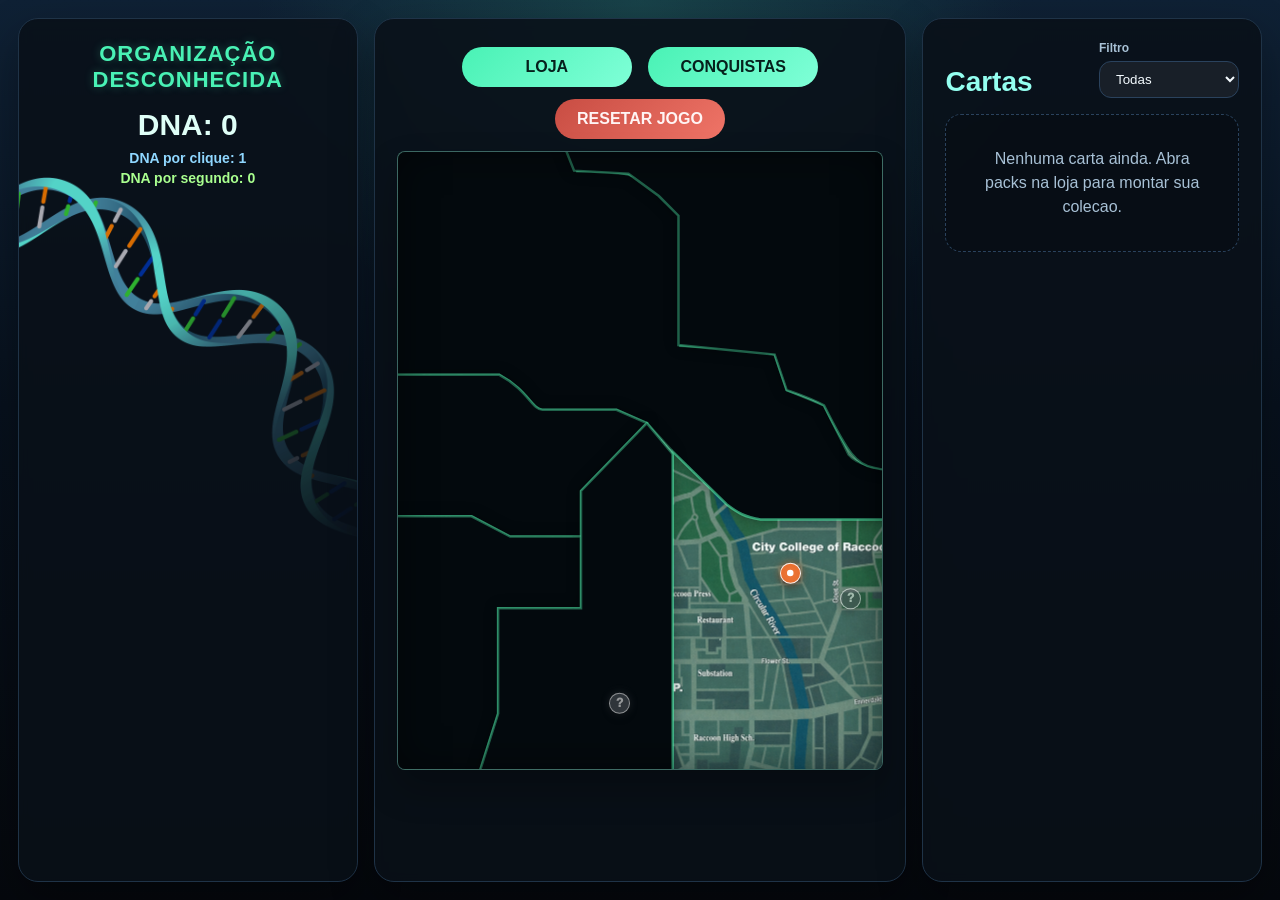
<file: index.html>
<!DOCTYPE html>
<html lang="pt-BR">
<head>
    <meta charset="UTF-8">
    <meta name="viewport" content="width=device-width, initial-scale=1.0">
    <title>Helix Clicker</title>

    <link rel="stylesheet" href="style.css">
</head>

<body class="pagina-index">

<div class="container">
    <div class="esquerda">
        <div id="organizacaoContainer" class="organizacao-container">
            <h1 id="organizacaoNome" class="organizacao-nome" title="Clique para editar">Organização Desconhecida</h1>
            <input type="text" id="organizacaoInput" class="organizacao-input" maxlength="25" style="display: none;">
        </div>

        <h2 id="dna">DNA: 0</h2>
        <p id="dnaPorClique">DNA por clique: 1</p>
        <p id="dnaPorSegundo">DNA por segundo: 0</p>

        <img id="helix" src="images/helix.png" alt="Helice de DNA" draggable="false">
    </div>

    <div class="meio">
        <button class="btn-ui" onclick="irParaLoja()">LOJA</button>
        <button class="btn-ui" onclick="irParaConquistas()">CONQUISTAS</button>
        <button class="btn-ui botao-reset" onclick="resetarJogo()">RESETAR JOGO</button>

        <div class="area-vazia">
            <div class="mapa-wrapper" aria-label="Mapa interativo navegavel">
                <div id="conteudoMapa" class="mapa-conteudo">
                    <img
                        id="mapaInterativo"
                        src="images/map.png"
                        alt="Mapa interativo"
                        draggable="false"
                    >
                </div>
            </div>
        </div>
    </div>

    <div class="direita">
        <div class="inventario-topo">
            <h3>Cartas</h3>
            <label class="filtro-inventario" for="filtroRaridade">
                <span>Filtro</span>
                <select id="filtroRaridade">
                    <option value="todos">Todas</option>
                    <option value="lendario">Lendario</option>
                    <option value="epico">Epico</option>
                    <option value="raro">Raro</option>
                    <option value="comum">Comum</option>
                </select>
            </label>
        </div>
        <div class="cartas-area"></div>
    </div>
</div>

<script src="script.js"></script>

</body>
</html>
</file>
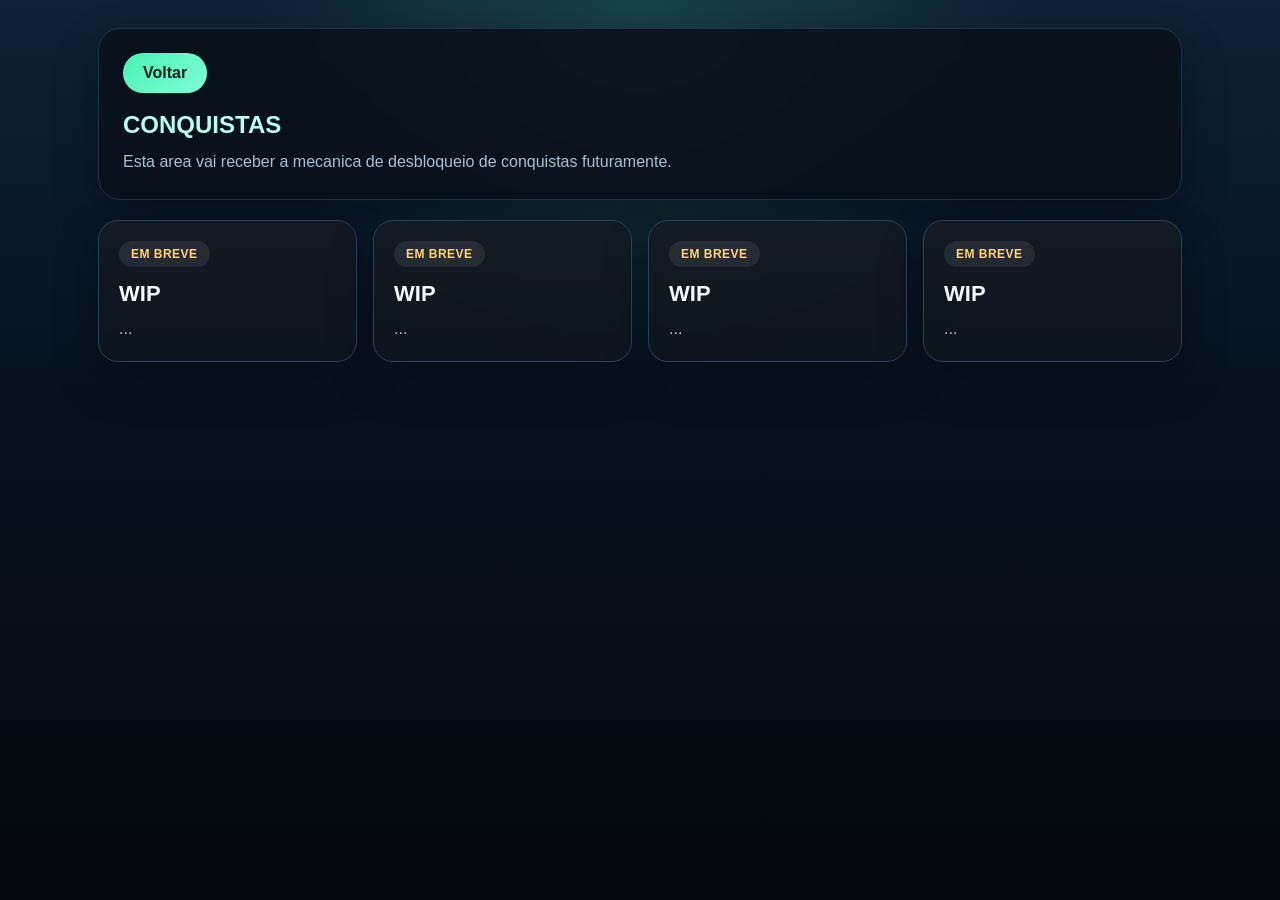
<file: conquistas.html>
<!DOCTYPE html>
<html lang="pt-BR">
<head>
    <meta charset="UTF-8">
    <meta name="viewport" content="width=device-width, initial-scale=1.0">
    <title>Conquistas</title>

    <link rel="stylesheet" href="style.css">
</head>

<body class="pagina-conquistas">

<main class="conquistas-wrapper">
    <section class="conquistas-hero">
        <button onclick="voltar()">Voltar</button>
        <h1>CONQUISTAS</h1>
        <p class="conquistas-subtitulo">
            Esta area vai receber a mecanica de desbloqueio de conquistas futuramente.
        </p>
    </section>

    <section class="conquistas-grid">
        <article class="conquista-card bloqueada">
            <span class="conquista-status">Em breve</span>
            <h2>WIP</h2>
            <p>...</p>
        </article>

        <article class="conquista-card bloqueada">
            <span class="conquista-status">Em breve</span>
            <h2>WIP</h2>
            <p>...</p>
        </article>

        <article class="conquista-card bloqueada">
            <span class="conquista-status">Em breve</span>
            <h2>WIP</h2>
            <p>...</p>
        </article>

        <article class="conquista-card bloqueada">
            <span class="conquista-status">Em breve</span>
            <h2>WIP</h2>
            <p>...</p>
        </article>
    </section>
</main>

<script src="script.js"></script>

</body>
</html>
</file>
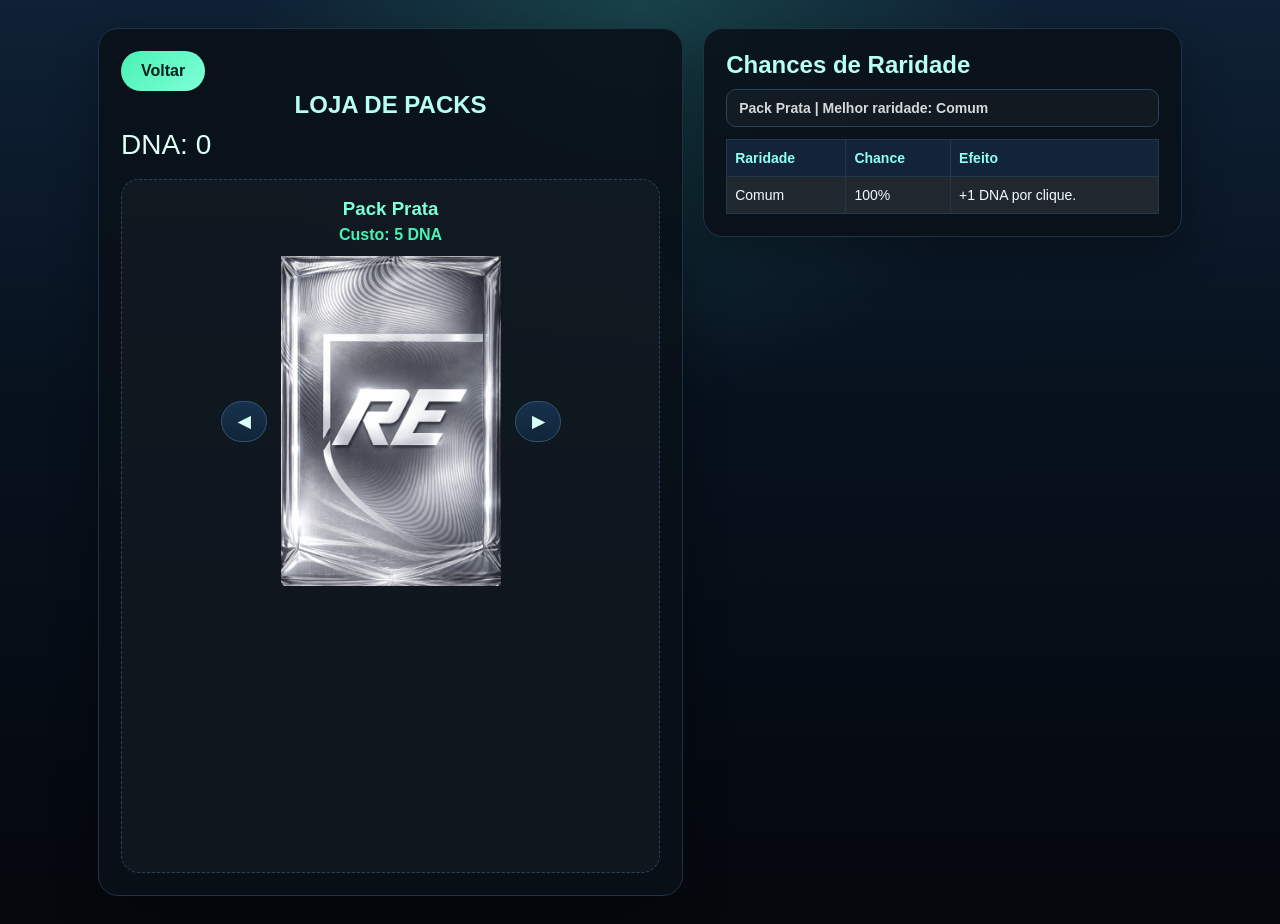
<file: loja.html>
<!DOCTYPE html>
<html lang="pt-BR">
<head>
    <meta charset="UTF-8">
    <meta name="viewport" content="width=device-width, initial-scale=1.0">
    <title>Loja</title>

    <link rel="stylesheet" href="style.css">
</head>

<body class="pagina-loja">

    
<main class="loja-wrapper">
    <section class="loja-card">
        <button onclick="voltar()">Voltar</button>
        <h1>LOJA DE PACKS</h1>
        <p id="dna">DNA: 0</p>
        <div class="acoes-loja">
        </div>
        <div class="pack-area">
            <h3 id="nome-pack">Pack Prata</h3>
            <p id="preco-pack">Custo: 50 DNA</p>
            <div class="seletor-pack">
                <button id="setaPackEsquerda" class="seta-pack" type="button" aria-label="Pack anterior">&#9664;</button>
                <img id="pack" src="images/Pack1.png" alt="Pack selecionado" draggable="false">
                <button id="setaPackDireita" class="seta-pack" type="button" aria-label="Proximo pack">&#9654;</button>
            </div>
            <div class="cartas-area" draggable="false"></div>
        </div>
    </section>

    <section class="chances-card">
        <h2>Chances de Raridade</h2>
        <p id="resumo-pack" class="resumo-pack"></p>
        <table class="tabela-chances">
            <thead>
                <tr>
                    <th>Raridade</th>
                    <th>Chance</th>
                    <th>Efeito</th>
                </tr>
            </thead>
            <tbody id="tabelaChancesBody"></tbody>
        </table>
    </section>
</main>

<script src="script.js"></script>

</body>
</html>
</file>
<file: style.css>
:root {
    --bg-dark: #07111d;
    --bg-panel: rgba(10, 16, 25, 0.88);
    --bg-panel-strong: rgba(8, 13, 20, 0.94);
    --line: #1f3347;
    --line-soft: #2a425d;
    --text-main: #f4fbff;
    --text-soft: #a8c1d6;
    --accent: #49f2b5;
    --danger: #c84d43;
    --shadow: 0 18px 45px rgba(0, 0, 0, 0.32);
    --mapa-nevoa-bloqueada: rgba(3, 9, 13, 1);
    --mapa-nevoa-liberada: rgba(48, 255, 176, 0.04);
}

body {
    margin: 0;
    color: var(--text-main);
    font-family: "Segoe UI", Tahoma, Geneva, Verdana, sans-serif;
    background:
        radial-gradient(circle at top, rgba(73, 242, 181, 0.16), transparent 35%),
        linear-gradient(180deg, #0f2135 0%, var(--bg-dark) 45%, #05080d 100%);
}

.avisos-desbloqueio {
    position: fixed;
    top: 18px;
    right: 18px;
    z-index: 9999;
    display: flex;
    flex-direction: column;
    gap: 12px;
    pointer-events: none;
}

.aviso-desbloqueio {
    width: min(360px, calc(100vw - 36px));
    display: flex;
    align-items: center;
    gap: 14px;
    padding: 14px 16px;
    border: 1px solid rgba(255, 216, 77, 0.42);
    border-radius: 14px;
    background:
        linear-gradient(135deg, rgba(255, 216, 77, 0.14), rgba(73, 242, 181, 0.04)),
        rgba(7, 17, 29, 0.96);
    box-shadow: 0 18px 42px rgba(0, 0, 0, 0.4);
    backdrop-filter: blur(10px);
    opacity: 0;
    transform: translateY(-18px) translateX(24px) scale(0.97);
    transition: transform 0.3s ease, opacity 0.3s ease;
}

.aviso-desbloqueio.visivel {
    opacity: 1;
    transform: translateY(0) translateX(0) scale(1);
}

.aviso-desbloqueio.saindo {
    opacity: 0;
    transform: translateY(-12px) translateX(22px) scale(0.98);
}

.aviso-icone {
    width: 42px;
    height: 42px;
    flex-shrink: 0;
    display: flex;
    align-items: center;
    justify-content: center;
    box-sizing: border-box;
    border: 2px solid rgba(255, 255, 255, 0.9);
    border-radius: 50%;
    background: #e86f2f;
    color: #ffffff;
    font-size: 27px;
    font-weight: 900;
    line-height: 1;
}

.aviso-conteudo {
    min-width: 0;
}

.aviso-titulo {
    display: block;
    margin-bottom: 4px;
    color: #ffe08a;
    font-size: 15px;
}

.aviso-mensagem {
    margin: 0;
    color: var(--text-soft);
    font-size: 13px;
    line-height: 1.4;
}

button {
    padding: 11px 20px;
    font-size: 16px;
    font-weight: 700;
    color: #06201c;
    background: linear-gradient(135deg, var(--accent) 0%, #7fffd7 100%);
    border: none;
    border-radius: 999px;
    cursor: pointer;
    transition: transform 0.2s ease, box-shadow 0.2s ease, filter 0.2s ease;
}

button:hover {
    transform: translateY(-1px);
    box-shadow: 0 12px 24px rgba(73, 242, 181, 0.2);
    filter: brightness(1.02);
}

.botao-reset {
    color: #fff4f4;
    background: linear-gradient(135deg, var(--danger) 0%, #ef7467 100%);
}

.botao-reset:hover {
    box-shadow: 0 12px 24px rgba(200, 77, 67, 0.24);
}

.container {
    display: flex;
    min-height: 100vh;
    padding: 18px;
    gap: 16px;
    box-sizing: border-box;
}

.esquerda,
.meio,
.direita,
.loja-card,
.chances-card {
    background: var(--bg-panel);
    border: 1px solid var(--line);
    border-radius: 20px;
    box-shadow: var(--shadow);
    backdrop-filter: blur(6px);
}

.esquerda,
.direita {
    width: 25%;
    padding: 22px;
    box-sizing: border-box;
}

.meio {
    width: 50%;
    padding: 28px 22px;
    box-sizing: border-box;
    text-align: center;
}

.esquerda {
    text-align: center;
    position: relative;
    overflow: hidden;
}

.direita {
    display: flex;
    flex-direction: column;
}

#dna {
    margin: 6px 0 8px;
    font-size: 30px;
    color: #dffff7;
    position: relative;
    z-index: 2;
}

.organizacao-container {
    margin-bottom: 15px;
    position: relative;
    z-index: 3;
}

.organizacao-nome {
    margin: 0;
    font-size: 22px;
    font-weight: 800;
    color: var(--accent);
    cursor: pointer;
    text-transform: uppercase;
    letter-spacing: 1px;
    transition: color 0.2s ease, transform 0.2s ease;
    text-shadow: 0 0 10px rgba(73, 242, 181, 0.3);
}

.organizacao-nome:hover {
    color: #ffffff;
    transform: scale(1.02);
}

.organizacao-input {
    background: rgba(0, 0, 0, 0.4);
    border: 1px solid var(--accent);
    border-radius: 8px;
    color: var(--text-main);
    font-size: 18px;
    font-weight: 700;
    padding: 8px 12px;
    text-align: center;
    width: 90%;
    outline: none;
    font-family: inherit;
    box-shadow: 0 0 15px rgba(73, 242, 181, 0.2);
}

#dnaPorClique,
#dnaPorSegundo {
    margin: 0;
    font-size: 14px;
    font-weight: 700;
    color: var(--text-soft);
    position: relative;
    z-index: 2;
}

#dnaPorClique {
    color: #8fd7ff;
    margin-bottom: 4px;
}

#dnaPorSegundo {
    color: #a9ff8f;
    margin-bottom: 16px;
}

#helix {
    width: 180%;
    max-width: none;
    position: absolute;
    left: -40%;
    top: 240px;
    cursor: pointer;
    user-select: none;
    -webkit-user-drag: none;
    transform: rotate(270deg);
    transition: transform 0.2s ease, filter 0.2s ease;
    opacity: 0.94;
}

#helix:hover {
    transform: rotate(270deg) scale(1.03);
    filter: drop-shadow(0 0 22px rgba(73, 242, 181, 0.42));
}

.pagina-index {
    min-height: 100vh;
}

.pagina-index .esquerda {
    width: 28%;
}

.pagina-index .meio {
    width: 44%;
}

.pagina-index .direita {
    width: 28%;
}

.btn-ui{
    min-width: 170px;
    margin: 0 6px 12px;
}

.pagina-index .direita h3 {
    margin: 0;
    text-align: left;
    color: #94fff0;
    font-size: 28px;
}

.inventario-topo {
    display: flex;
    align-items: end;
    justify-content: space-between;
    gap: 12px;
    margin-bottom: 16px;
}

.filtro-inventario {
    display: flex;
    flex-direction: column;
    gap: 6px;
    font-size: 12px;
    font-weight: 700;
    color: var(--text-soft);
}

.filtro-inventario select {
    min-width: 140px;
    padding: 9px 12px;
    color: var(--text-main);
    background: rgba(255, 255, 255, 0.06);
    border: 1px solid var(--line-soft);
    border-radius: 12px;
    outline: none;
}

.filtro-inventario select option {
    color: #102131;
    background: #f4fbff;
}

.filtro-inventario select:focus {
    border-color: var(--accent);
    box-shadow: 0 0 0 3px rgba(73, 242, 181, 0.14);
}

.loja-card h1 {
    text-align: center;
}

.area-vazia {
    min-height: 300px;
    display: flex;
    align-items: center;
    justify-content: center;
}

/* Viewport do mapa: tudo que passa daqui fica escondido pelo overflow. */
.mapa-wrapper {
    width: min(620px, 100%);
    aspect-ratio: 1020 / 1299;
    min-height: 420px;
    position: relative;
    overflow: hidden;
    border: 1px solid rgba(146, 236, 211, 0.34);
    border-radius: 8px;
    background:
        linear-gradient(135deg, rgba(21, 44, 39, 0.84), rgba(10, 23, 34, 0.92)),
        #12324a;
    box-shadow:
        inset 0 0 0 1px rgba(255, 255, 255, 0.05),
        inset 0 0 42px rgba(0, 0, 0, 0.34),
        0 18px 36px rgba(0, 0, 0, 0.24);
    cursor: grab;
    touch-action: none;
    user-select: none;
}

.mapa-wrapper::after {
    content: "";
    position: absolute;
    inset: 0;
    pointer-events: none;
    box-shadow: inset 0 0 38px rgba(0, 0, 0, 0.45);
}

.mapa-wrapper.arrastando {
    cursor: grabbing;
}

/* Camada movida pelo JavaScript; imagem e nevoa viajam juntas no drag/zoom. */
.mapa-conteudo {
    width: auto;
    height: auto;
    max-width: none;
    position: absolute;
    top: 0;
    left: 0;
    display: block;
    transform-origin: 0 0;
    transition: transform 0.08s ease-out;
}

#mapaInterativo {
    width: 100%;
    height: 100%;
    display: block;
    pointer-events: none;
    user-select: none;
    -webkit-user-drag: none;
}

.mapa-sobreposicao {
    width: 100%;
    height: 100%;
    position: absolute;
    inset: 0;
    pointer-events: none;
}

/* Nevoa de guerra: personalize a cor/opacidade em --mapa-nevoa-bloqueada. */
.mapa-area-fog {
    fill: var(--mapa-nevoa-bloqueada);
    stroke: rgba(84, 255, 184, 0.36);
    stroke-width: 5;
    vector-effect: non-scaling-stroke;
    transition: fill 0.28s ease, opacity 0.28s ease;
}

.mapa-area-fog.area-liberada {
    fill: var(--mapa-nevoa-liberada);
    stroke: rgba(84, 255, 184, 0.28);
}

.mapa-area-fog.area-bloqueada {
    filter: drop-shadow(0 0 10px rgba(0, 0, 0, 0.4));
}

.mapa-missoes {
    width: 100%;
    height: 100%;
    position: absolute;
    inset: 0;
    pointer-events: none;
}

.marcador-missao {
    --marcador-cor: #e86f2f;
    --marcador-simbolo: #ffffff;
    --marcador-borda: rgba(255, 255, 255, 0.92);
    width: 42px;
    height: 42px;
    aspect-ratio: 1 / 1;
    position: absolute;
    display: flex;
    flex-shrink: 0;
    align-items: center;
    justify-content: center;
    box-sizing: border-box;
    padding: 0;
    border: 2px solid var(--marcador-borda);
    border-radius: 100px;
    background: var(--marcador-cor);
    color: var(--marcador-simbolo);
    box-shadow: 0 7px 16px rgba(0, 0, 0, 0.38), 0 0 18px color-mix(in srgb, var(--marcador-cor) 62%, transparent);
    cursor: pointer;
    font-size: 28px;
    font-weight: 900;
    line-height: 1;
    transform: translate(-50%, -50%);
    pointer-events: auto;
    transition: transform 0.16s ease, filter 0.16s ease;
}


.marcador-missao.missao-principal {
    --marcador-cor: #e86f2f;
    --marcador-simbolo: #ffffff;
}

.marcador-missao.missao-principal .marcador-missao-icone {
    width: 13px;
    height: 13px;
    border-radius: 50%;
    background: currentColor;
    box-shadow: 0 0 16px rgba(255, 143, 84, 0.88);
}

.marcador-missao.missao-principal.missao-bloqueada .marcador-missao-icone {
    width: auto;
    height: auto;
    border-radius: 0;
    background: transparent;
    box-shadow: none;
    font-size: 24px;
    font-weight: 1000;
    line-height: 1;
}

.marcador-missao.missao-operacao {
    --marcador-cor: #2f9bff;
    --marcador-simbolo: #ffffff;
}

.marcador-missao.missao-operacao .marcador-missao-icone {
    display: block;
    width: auto;
    height: auto;
    border-radius: 0;
    background: transparent;
    box-shadow: none;
    color: currentColor;
    font-size: 28px;
    font-weight: 1000;
    line-height: 1;
    transform: translateY(-1px);
}

.marcador-missao.missao-boss {
    --marcador-cor: #c51f1f;
    --marcador-simbolo: #ffffff;
    border-color: rgba(255, 221, 221, 0.95);
    box-shadow:
        0 7px 16px rgba(0, 0, 0, 0.42),
        0 0 20px rgba(255, 58, 58, 0.62);
}

.marcador-missao.missao-boss .marcador-missao-icone {
    filter: drop-shadow(0 2px 2px rgba(80, 0, 0, 0.45));
}

.marcador-missao.missao-operacao.missao-concluida .marcador-missao-icone {
    width: auto;
    height: auto;
    border-radius: 0;
    background: transparent;
    color: #ffffff;
    font-size: 32px;
    font-weight: 1000;
    line-height: 1;
    text-shadow: 0 2px 4px rgba(0, 87, 72, 0.3);
    box-shadow: none;
    transform: translateY(-2px) rotate(-5deg);
}

.marcador-missao.missao-bloqueada {
    --marcador-cor: #4c5660;
    opacity: 0.58;
    filter: grayscale(0.35);
}

.marcador-missao.missao-pronta {
    --marcador-cor: #ffd84d;
    --marcador-simbolo: #2d1d00;
    animation: pulso-missao-pronta 1.45s ease-in-out infinite;
}

.marcador-missao.missao-em-andamento {
    --operacao-restante: 100%;
    animation: pulso-operacao 1.5s ease-in-out infinite;
    isolation: isolate;
}

.marcador-missao.missao-em-andamento::before {
    content: "";
    position: absolute;
    inset: -7px;
    z-index: -1;
    border-radius: inherit;
    background:
        conic-gradient(from -90deg, #5df0cf var(--operacao-restante), rgba(255, 255, 255, 0.24) 0),
        radial-gradient(circle, rgba(8, 28, 42, 0.58) 57%, transparent 59%);
    box-shadow:
        0 0 0 2px rgba(255, 255, 255, 0.86),
        0 0 16px rgba(93, 240, 207, 0.58);
    pointer-events: none;
}

.marcador-missao.missao-em-andamento::after {
    content: "";
    position: absolute;
    inset: -3px;
    z-index: -1;
    border-radius: inherit;
    background: rgba(5, 19, 32, 0.34);
    pointer-events: none;
}

.marcador-missao.missao-concluida {
    --marcador-cor: #5df0cf;
    --marcador-simbolo: #06201c;
    width: 50px;
    height: 50px;
    border-width: 3px;
    border-color: rgba(202, 255, 241, 0.96);
    opacity: 1;
    filter: none;
    background:
        radial-gradient(circle at 34% 24%, rgba(255, 255, 255, 0.38), transparent 28%),
        linear-gradient(145deg, #6dffe0, #41d9bb);
    box-shadow:
        0 9px 18px rgba(0, 0, 0, 0.42),
        0 0 0 4px rgba(73, 242, 181, 0.18),
        0 0 24px rgba(73, 242, 181, 0.72);
}

.marcador-missao:hover,
.marcador-missao:focus-visible {
    filter: brightness(1.08);
    outline: none;
    transform: translate(-50%, -50%) scale(1.08);
}

.marcador-missao-icone {
    display: block;
    transform: translateY(-1px);
}

.modal-missao {
    position: fixed;
    inset: 0;
    z-index: 1100;
    display: flex;
    align-items: center;
    justify-content: center;
    padding: 24px;
    background: rgba(0, 0, 0, 0.72);
    backdrop-filter: blur(5px);
}

.modal-missao-conteudo {
    width: min(430px, 92vw);
    position: relative;
    overflow: hidden;
    padding: 28px;
    border: 1px solid rgba(255, 216, 77, 0.42);
    border-radius: 18px;
    background:
        linear-gradient(145deg, rgba(255, 216, 77, 0.1), rgba(73, 242, 181, 0.04)),
        rgba(10, 16, 25, 0.94);
    box-shadow: 0 28px 80px rgba(0, 0, 0, 0.58), inset 0 0 0 1px rgba(255, 255, 255, 0.05);
    backdrop-filter: blur(12px);
}

.modal-missao-conteudo::before {
    content: "";
    position: absolute;
    inset: 0 0 auto;
    height: 4px;
    background: linear-gradient(90deg, #ffd84d, #e86f2f, #49f2b5);
}

.modal-missao-conteudo.missao-bloqueada {
    border-color: rgba(137, 153, 166, 0.44);
    background:
        linear-gradient(145deg, rgba(137, 153, 166, 0.12), rgba(73, 242, 181, 0.03)),
        rgba(10, 16, 25, 0.94);
}

.modal-missao-fechar {
    position: absolute;
    top: 10px;
    right: 10px;
    width: 34px;
    height: 34px;
    padding: 0;
    border: 1px solid rgba(255, 255, 255, 0.14);
    border-radius: 50%;
    background: rgba(255, 255, 255, 0.08);
    color: var(--text-main);
    font-size: 14px;
    line-height: 1;
}

.modal-missao-tipo {
    display: inline-flex;
    align-items: center;
    gap: 8px;
    margin-bottom: 10px;
    color: #ffd84d;
    font-size: 13px;
    font-weight: 800;
    text-transform: uppercase;
}

.modal-missao-status {
    display: inline-flex;
    margin-left: 8px;
    padding: 5px 10px;
    border: 1px solid rgba(255, 216, 77, 0.32);
    border-radius: 999px;
    color: #ffe08a;
    background: rgba(255, 216, 77, 0.1);
    font-size: 12px;
    font-weight: 800;
    text-transform: uppercase;
}

.modal-missao-conteudo h2 {
    margin: 16px 0 12px;
    color: var(--text-main);
    font-size: 28px;
    font-weight: 900;
}

.modal-missao-conteudo p {
    margin: 0 0 14px;
    color: var(--text-soft);
    font-size: 15px;
    line-height: 1.5;
}

.modal-missao-recompensa {
    display: flex;
    flex-direction: column;
    gap: 5px;
    padding: 14px 16px;
    border: 1px solid rgba(255, 216, 77, 0.24);
    border-radius: 12px;
    background: rgba(255, 216, 77, 0.08);
}

.modal-missao-recompensa-label {
    color: var(--text-soft);
    font-size: 12px;
    font-weight: 800;
    text-transform: uppercase;
}

.modal-missao-recompensa-valor {
    color: #ffe08a;
    font-size: 16px;
    font-weight: 900;
}

.modal-missao-concluir {
    width: 100%;
    margin-top: 16px;
}

.modal-missao-concluir:disabled {
    cursor: not-allowed;
    color: rgba(244, 251, 255, 0.62);
    background: rgba(124, 139, 153, 0.28);
    box-shadow: none;
    filter: grayscale(0.25);
}

.modal-missao-concluir:disabled:hover {
    transform: none;
}

.modal-operacao-conteudo {
    width: min(1040px, 95vw);
    max-height: 88vh;
    overflow-y: auto;
    border-color: rgba(92, 229, 255, 0.42);
    border-radius: 16px;
    padding: 22px 24px;
    background:
        radial-gradient(circle at 12% 0%, rgba(92, 229, 255, 0.16), transparent 34%),
        radial-gradient(circle at 100% 22%, rgba(73, 242, 181, 0.12), transparent 30%),
        linear-gradient(135deg, rgba(27, 86, 132, 0.38), rgba(21, 114, 91, 0.18)),
        rgba(5, 12, 20, 0.88);
    box-shadow:
        0 34px 90px rgba(0, 0, 0, 0.62),
        0 0 34px rgba(92, 229, 255, 0.12),
        inset 0 0 0 1px rgba(255, 255, 255, 0.055);
    backdrop-filter: blur(16px);
}

.modal-operacao-conteudo::before {
    height: 3px;
    background: linear-gradient(90deg, transparent, #5ce5ff, #49f2b5, transparent);
    opacity: 0.9;
}

.tipo-operacao {
    color: #8ccaff;
}

.status-operacao {
    border-color: rgba(47, 155, 255, 0.32);
    color: #a9d9ff;
    background: rgba(47, 155, 255, 0.1);
}

.modal-operacao-conteudo h2 {
    margin: 12px 0 8px;
    max-width: 680px;
    font-size: clamp(25px, 3.4vw, 34px);
    line-height: 1.05;
    text-shadow: 0 0 18px rgba(92, 229, 255, 0.14);
}

.operacao-topo {
    display: grid;
    grid-template-columns: minmax(0, 1fr) minmax(240px, 310px);
    gap: 18px;
    align-items: center;
}

.operacao-topo-texto {
    min-width: 0;
}

.operacao-meta {
    display: flex;
    align-items: center;
    flex-wrap: wrap;
    gap: 10px;
}

.modal-operacao-conteudo > p {
    max-width: 720px;
    margin-bottom: 20px;
}

.operacao-recompensa {
    position: relative;
    overflow: hidden;
    min-height: 72px;
    justify-content: center;
    padding-left: 84px;
    border-color: rgba(92, 229, 255, 0.22);
    background: linear-gradient(135deg, rgba(47, 155, 255, 0.12), rgba(73, 242, 181, 0.05));
}

.operacao-recompensa::before {
    content: "DNA";
    position: absolute;
    left: 20px;
    top: 50%;
    display: flex;
    width: 44px;
    height: 44px;
    align-items: center;
    justify-content: center;
    border: 1px solid rgba(92, 229, 255, 0.28);
    border-radius: 50%;
    color: #5ce5ff;
    font-size: 12px;
    font-weight: 900;
    transform: translateY(-50%);
}

.operacao-recompensa::after {
    content: "";
    position: absolute;
    inset: 0;
    background: linear-gradient(90deg, transparent, rgba(255, 216, 77, 0.08), transparent);
    transform: translateX(-100%);
    animation: recompensa-scan 4s ease-in-out infinite;
}

.modal-operacao-conteudo p strong,
.operacao-dica-stats strong {
    color: #8ccaff;
    font-weight: 900;
}

.operacao-dica-stats {
    display: block;
    margin-top: 10px;
    color: var(--text-soft);
    font-size: 13px;
}

.operacao-dica-stats::before {
    content: "+";
    display: inline-flex;
    width: 22px;
    height: 22px;
    align-items: center;
    justify-content: center;
    margin-right: 10px;
    border: 1px solid rgba(73, 242, 181, 0.46);
    border-radius: 50%;
    color: #49f2b5;
}

.operacao-corpo {
    display: grid;
    grid-template-columns: minmax(420px, 1.08fr) minmax(360px, 0.92fr);
    gap: 12px;
    margin-top: 16px;
    padding: 10px;
    border: 1px solid rgba(92, 229, 255, 0.18);
    border-radius: 16px;
    background: rgba(0, 15, 24, 0.42);
}

.operacao-painel {
    min-width: 0;
    padding: 14px;
    border: 1px solid rgba(92, 229, 255, 0.18);
    border-radius: 12px;
    background:
        linear-gradient(145deg, rgba(11, 44, 62, 0.76), rgba(2, 17, 23, 0.72));
    box-shadow: inset 0 0 24px rgba(0, 0, 0, 0.42);
}

.operacao-painel h3 {
    margin: 0 0 8px;
    color: #d7e9f4;
    font-size: 17px;
    font-weight: 900;
    text-transform: uppercase;
}

.operacao-stats-container {
    margin-top: 0;
}

.operacao-stats-equipe {
    display: grid;
    grid-template-columns: 190px minmax(300px, 1fr);
    align-items: center;
    gap: 16px;
    padding: 0;
    border: 0;
    background: transparent;
    box-shadow: none;
    transition: opacity 0.25s ease, filter 0.25s ease, transform 0.25s ease;
}

.operacao-radar-container {
    flex: initial;
    width: 146px;
    height: 146px;
    position: relative;
}

.operacao-radar-container::after,
.operacao-radar-revelacao::after {
    content: "";
    position: absolute;
    left: 50%;
    top: 50%;
    width: 24px;
    height: 24px;
    border-radius: 50%;
    background: rgba(92, 229, 255, 0.24);
    opacity: 0;
    transform: translate(-50%, -50%) scale(0.2);
    pointer-events: none;
}

.radar-equipe-chart text {
    fill: rgba(244, 251, 255, 0.72);
    font-size: 5px;
    font-weight: 800;
}

.radar-equipe-chart .radar-equipe-poligono {
    fill: rgba(92, 229, 255, 0.18);
    stroke: #5ce5ff;
    stroke-width: 1.7;
    filter: drop-shadow(0 0 5px rgba(92, 229, 255, 0.75));
    transform-origin: 50% 50%;
}

.radar-equipe-chart .radar-requisito {
    fill: rgba(255, 77, 77, 0.14);
    stroke: #ff4d5e;
    stroke-width: 1.45;
    filter: drop-shadow(0 0 5px rgba(255, 77, 94, 0.72));
    opacity: 0;
    transform-origin: 50% 50%;
}

.operacao-leitura-box,
.operacao-andamento-chance {
    display: flex;
    min-height: 58px;
    flex-direction: column;
    align-items: center;
    justify-content: center;
    gap: 7px;
    padding: 12px;
    border: 1px solid rgba(92, 229, 255, 0.2);
    border-radius: 12px;
    background: rgba(92, 229, 255, 0.07);
    text-align: center;
}

.operacao-analise-equipe {
    display: grid;
    gap: 10px;
}

.operacao-stats-barras {
    display: grid;
    gap: 6px;
}

.operacao-stat-barra {
    display: grid;
    grid-template-columns: 94px minmax(110px, 1fr) 34px;
    align-items: center;
    gap: 10px;
}

.operacao-stat-nome {
    color: var(--text-soft);
    font-size: 11px;
    font-weight: 900;
    text-align: left;
    text-transform: uppercase;
}

.operacao-stat-trilho {
    height: 7px;
    overflow: hidden;
    border: 1px solid rgba(92, 229, 255, 0.16);
    border-radius: 999px;
    background: rgba(255, 255, 255, 0.07);
}

.operacao-stat-preenchimento {
    height: 100%;
    border-radius: inherit;
    background: linear-gradient(90deg, #2f9bff, #49f2b5);
    box-shadow: 0 0 12px rgba(73, 242, 181, 0.45);
    transition: width 0.28s ease;
}

.operacao-stat-barra strong {
    color: #d9fff5;
    font-family: Consolas, "Courier New", monospace;
    font-size: 13px;
    text-align: right;
}

.operacao-leitura-box span,
.operacao-andamento-chance span {
    color: var(--text-soft);
    font-size: 11px;
    font-weight: 900;
    text-transform: uppercase;
}

.operacao-leitura-box strong,
.operacao-andamento-chance strong {
    color: #bdfde9;
    font-size: 16px;
    font-weight: 900;
}

.operacao-equipe {
    display: contents;
}

.operacao-slots {
    display: grid;
    grid-template-columns: repeat(3, minmax(92px, 1fr));
    gap: 10px;
    margin-top: 10px;
    align-content: start;
}

.operacao-slot {
    min-height: 108px;
    display: flex;
    align-items: center;
    justify-content: center;
    flex-direction: column;
    gap: 8px;
    padding: 10px;
    border: 1px dashed rgba(92, 229, 255, 0.42);
    border-radius: 12px;
    color: rgba(244, 251, 255, 0.58);
    background:
        linear-gradient(135deg, rgba(47, 155, 255, 0.08), rgba(73, 242, 181, 0.03)),
        rgba(0, 0, 0, 0.2);
    text-align: center;
    font-size: 12px;
    font-weight: 800;
    text-transform: uppercase;
    transition: border-color 0.18s ease, background 0.18s ease, transform 0.18s ease;
}

.operacao-slot-plus {
    display: block;
    color: rgba(168, 193, 214, 0.7);
    font-size: 42px;
    font-weight: 400;
    line-height: 1;
}

.operacao-slot.recebendo {
    border-color: #49f2b5;
    background: rgba(73, 242, 181, 0.1);
    transform: translateY(-2px);
}

.operacao-slot.ocupado {
    border-style: solid;
    border-color: rgba(73, 242, 181, 0.34);
    color: var(--text-main);
    background: linear-gradient(160deg, rgba(73, 242, 181, 0.1), rgba(47, 155, 255, 0.07));
    cursor: pointer;
    box-shadow: inset 0 0 18px rgba(73, 242, 181, 0.07);
}

.operacao-slot img {
    width: 62px;
    border-radius: 8px;
    filter: drop-shadow(0 0 12px rgba(47, 155, 255, 0.28));
}

.operacao-cartas-disponiveis {
    max-height: none;
    overflow-y: auto;
    display: grid;
    grid-template-columns: repeat(auto-fit, minmax(92px, 1fr));
    gap: 10px;
    padding: 0;
    border: 0;
    background: transparent;
}

.operacao-painel-equipe .operacao-cartas-disponiveis {
    max-height: 150px;
    margin-top: 10px;
    padding-top: 10px;
    border-top: 1px solid rgba(92, 229, 255, 0.12);
}

.operacao-mini-carta {
    min-height: 116px;
    display: flex;
    flex-direction: column;
    align-items: center;
    justify-content: flex-start;
    gap: 7px;
    padding: 8px;
    border: 1px solid rgba(255, 255, 255, 0.12);
    border-radius: 12px;
    background: linear-gradient(165deg, rgba(255, 255, 255, 0.07), rgba(92, 229, 255, 0.04));
    cursor: grab;
    text-align: center;
    transition: transform 0.18s ease, border-color 0.18s ease, opacity 0.18s ease;
}

.operacao-mini-carta:hover {
    transform: translateY(-3px);
    border-color: rgba(73, 242, 181, 0.45);
}

.operacao-mini-carta img {
    width: 56px;
    border-radius: 8px;
}

.operacao-mini-carta span,
.operacao-sem-cartas {
    color: var(--text-soft);
    font-size: 12px;
    font-weight: 800;
}

.operacao-feedback {
    min-height: 20px;
    margin: 12px 0 0;
    color: #ffe08a;
    font-size: 13px;
    font-weight: 800;
}

.operacao-despachar {
    width: 100%;
    margin-top: 12px;
    padding: 12px 18px;
    border: 1px solid rgba(255, 255, 255, 0.18);
    border-radius: 16px;
    background: linear-gradient(110deg, #1683ff, #49f2b5, #1683ff);
    background-size: 220% 100%;
    box-shadow: 0 0 20px rgba(73, 242, 181, 0.18);
    animation: botao-despachar-fluxo 3.2s ease infinite;
    color: #021b1b;
    font-size: 20px;
    font-weight: 1000;
    letter-spacing: 0.02em;
    text-transform: uppercase;
    clip-path: polygon(2% 0, 98% 0, 100% 50%, 98% 100%, 2% 100%, 0 50%);
}

.operacao-despachar:hover {
    box-shadow: 0 0 26px rgba(92, 229, 255, 0.38), 0 14px 28px rgba(0, 0, 0, 0.3);
    transform: translateY(-2px) scale(1.015);
}

.operacao-despachar:disabled {
    cursor: not-allowed;
    color: rgba(244, 251, 255, 0.42);
    background: rgba(255, 255, 255, 0.08);
    box-shadow: none;
    animation: none;
}

.operacao-dispatch {
    display: none;
    margin-top: 14px;
    padding: 12px;
    border: 1px solid rgba(73, 242, 181, 0.22);
    border-radius: 12px;
    background: rgba(0, 0, 0, 0.28);
}

.operacao-dispatch.ativo {
    display: grid;
    gap: 7px;
    position: relative;
    overflow: hidden;
}

.operacao-dispatch.ativo::before {
    content: "";
    position: absolute;
    left: 50%;
    top: 50%;
    width: 18px;
    height: 18px;
    border-radius: 50%;
    background: rgba(92, 229, 255, 0.24);
    transform: translate(-50%, -50%);
    animation: pulso-energia-dispatch 1.2s ease-out infinite;
}

.operacao-dispatch span {
    color: #bdfde9;
    font-size: 13px;
    font-weight: 800;
    opacity: 0;
    transform: translateY(8px);
    animation: linha-dispatch 0.45s ease forwards;
}

.operacao-andamento-box {
    display: grid;
    gap: 14px;
    margin-top: 18px;
}

.operacao-em-dispatch .operacao-equipe,
.operacao-em-dispatch .operacao-recompensa,
.operacao-em-dispatch > p,
.operacao-em-dispatch .operacao-despachar {
    opacity: 0.28;
    filter: blur(1px);
    pointer-events: none;
}

.operacao-em-dispatch .radar-equipe-poligono {
    animation: radar-dispatch-scale 0.7s cubic-bezier(0.16, 1, 0.3, 1), radar-dispatch-glow 1.2s ease-in-out infinite;
}

.operacao-em-dispatch .operacao-radar-container::after {
    animation: pulso-energia-dispatch 1.05s ease-out infinite;
}

.operacao-andamento-cabecalho {
    display: flex;
    align-items: center;
    justify-content: space-between;
    gap: 12px;
    padding: 12px 14px;
    border: 1px solid rgba(73, 242, 181, 0.2);
    border-radius: 12px;
    background: rgba(73, 242, 181, 0.07);
}

.operacao-andamento-cabecalho span {
    color: #bdfde9;
    font-size: 12px;
    font-weight: 900;
    text-transform: uppercase;
}

.operacao-andamento-cabecalho strong {
    color: var(--text-main);
    font-size: 18px;
    font-weight: 900;
}

.operacao-cartas-enviadas {
    display: grid;
    grid-template-columns: repeat(auto-fit, minmax(112px, 142px));
    justify-content: center;
    gap: 10px;
}

.operacao-carta-enviada {
    display: flex;
    min-height: 128px;
    flex-direction: column;
    align-items: center;
    justify-content: flex-start;
    gap: 8px;
    padding: 10px;
    border: 1px solid rgba(255, 255, 255, 0.1);
    border-radius: 12px;
    background: rgba(255, 255, 255, 0.05);
    text-align: center;
    animation: linha-dispatch 0.45s ease both;
}

.operacao-carta-enviada img {
    width: 68px;
    border-radius: 8px;
    filter: drop-shadow(0 0 12px rgba(47, 155, 255, 0.24));
}

.operacao-carta-enviada span {
    color: var(--text-soft);
    font-size: 12px;
    font-weight: 800;
}

.operacao-radar-revelacao {
    position: relative;
    width: min(310px, 72vw);
    height: min(310px, 72vw);
    margin: 10px auto 8px;
    filter: drop-shadow(0 0 18px rgba(92, 229, 255, 0.16));
}

.operacao-radar-revelacao .radar-chart {
    width: 100%;
    height: 100%;
}

.operacao-radar-revelacao .radar-equipe-poligono {
    fill: rgba(92, 229, 255, 0.18);
    stroke: #5ce5ff;
    stroke-width: 1.8;
    filter: drop-shadow(0 0 6px rgba(92, 229, 255, 0.82));
}

.operacao-radar-revelacao .radar-requisito {
    fill: rgba(255, 77, 94, 0.15);
    stroke: #ff4d5e;
    stroke-width: 1.65;
    filter: drop-shadow(0 0 6px rgba(255, 77, 94, 0.78));
}

.operacao-radar-legenda {
    display: flex;
    justify-content: center;
    gap: 18px;
    flex-wrap: wrap;
    margin: 0 0 12px;
}

.operacao-radar-legenda span {
    display: inline-flex;
    align-items: center;
    gap: 7px;
    color: var(--text-soft);
    font-size: 12px;
    font-weight: 800;
    text-transform: uppercase;
}

.operacao-radar-legenda i {
    width: 18px;
    height: 3px;
    border-radius: 999px;
}

.legenda-equipe {
    background: #5ce5ff;
    box-shadow: 0 0 8px rgba(92, 229, 255, 0.7);
}

.legenda-requisito {
    background: #ff4d5e;
    box-shadow: 0 0 8px rgba(255, 77, 94, 0.7);
}

.operacao-resultado {
    text-align: center;
    width: min(860px, 94vw);
}

.operacao-resultado h2 {
    margin: 16px auto 8px;
    text-align: center;
}

.operacao-resultado > p {
    margin-left: auto;
    margin-right: auto;
    max-width: 700px;
}

.operacao-resultado .radar-equipe-poligono {
    animation: radar-dispatch-scale 0.55s cubic-bezier(0.16, 1, 0.3, 1) both;
}

.operacao-resultado.resultado-revelado .radar-requisito {
    animation: revelar-requisito 0.85s ease-out 0.35s forwards;
}

.operacao-resultado.resultado-sucesso.resultado-revelado .radar-equipe-poligono {
    animation: resultado-sucesso-pulso 0.9s ease-out 0.9s both;
}

.operacao-resultado.resultado-falha.resultado-revelado {
    animation: resultado-falha-shake 0.38s ease 0.9s both;
}

.operacao-resultado.resultado-falha.resultado-revelado .radar-equipe-poligono {
    filter: drop-shadow(0 0 3px rgba(92, 229, 255, 0.28));
    opacity: 0.76;
}

.operacao-resultado-recompensa {
    margin-top: 14px;
    padding: 13px 16px;
    border: 1px solid rgba(73, 242, 181, 0.22);
    border-radius: 12px;
    color: #bdfde9;
    background: rgba(73, 242, 181, 0.07);
    font-weight: 900;
}

.cartas-area {
    display: flex;
    flex-wrap: wrap;
    gap: 12px;
    justify-content: center;
    align-items: center;
}

.pagina-index .cartas-area {
    min-height: auto;
    padding: 14px;
    border: 1px dashed var(--line-soft);
    border-radius: 16px;
    background: rgba(0, 0, 0, 0.16);
    display: grid;
    grid-template-columns: repeat(auto-fit, minmax(110px, 1fr));
    align-items: start;
    justify-content: stretch;
    gap: 14px;
    overflow: visible;
}

.inventario-vazio {
    margin: 0;
    padding: 18px;
    color: var(--text-soft);
    text-align: center;
    line-height: 1.5;
}

.carta-container {
    position: relative;
    display: flex;
    flex-direction: column;
    align-items: center;
    gap: 6px;
    min-width: 112px;
    padding: 10px 8px 12px;
    border: 1px solid rgba(255, 255, 255, 0.08);
    border-radius: 16px;
    background: rgba(255, 255, 255, 0.04);
    cursor: pointer;
}

.carta-container:focus-visible {
    outline: 2px solid var(--accent);
    outline-offset: 3px;
}

.carta-container img {
    width: 100px;
    border-radius: 12px;
    transition: transform 0.2s ease, filter 0.2s ease;
    filter: drop-shadow(0 0 10px rgba(73, 242, 181, 0.15));
}

.carta-container img:hover {
    transform: translateY(-4px) scale(1.05);
    filter: drop-shadow(0 0 12px rgba(73, 242, 181, 0.35));
}

.carta-container.carta-indisponivel {
    opacity: 0.58;
    filter: grayscale(0.45);
    cursor: not-allowed;
}

.carta-container.carta-arrastando,
.operacao-mini-carta.carta-arrastando {
    opacity: 0.45;
    transform: translateY(-6px) scale(0.98);
}

.nome-carta {
    margin: 0;
    font-size: 13px;
    font-weight: 700;
    color: var(--text-main);
    text-align: center;
}

.raridade-chip {
    padding: 3px 9px;
    border-radius: 999px;
    font-size: 11px;
    font-weight: 700;
    letter-spacing: 0.04em;
    text-transform: uppercase;
    background: rgba(255, 255, 255, 0.08);
    color: var(--text-soft);
}

.quantidade {
    position: absolute;
    right: 6px;
    bottom: 6px;
    padding: 2px 7px;
    border-radius: 999px;
    background: rgba(0, 0, 0, 0.78);
    color: var(--accent);
    font-size: 12px;
    font-weight: 700;
}

.level-carta {
    color: #ffffff;
    background: rgba(18, 175, 128, 0.9);
}

.status-carta-operacao {
    position: absolute;
    left: 6px;
    bottom: 6px;
    max-width: calc(100% - 56px);
    overflow: hidden;
    padding: 2px 7px;
    border-radius: 999px;
    color: #d9f0ff;
    background: rgba(47, 155, 255, 0.78);
    font-size: 11px;
    font-weight: 800;
    text-overflow: ellipsis;
    white-space: nowrap;
}

.indicador-upgrade {
    position: absolute;
    top: 6px;
    right: 6px;
    display: flex;
    align-items: center;
    justify-content: center;
    width: 24px;
    height: 24px;
    border: 2px solid rgba(255, 255, 255, 0.8);
    border-radius: 50%;
    background: #ffd84d;
    color: #15100a;
    font-size: 15px;
    font-weight: 900;
    box-shadow: 0 0 16px rgba(255, 216, 77, 0.7);
    z-index: 3;
}

.tooltip-carta {
    position: absolute;
    left: 50%;
    bottom: 110%;
    transform: translateX(-50%);
    min-width: 190px;
    max-width: 220px;
    padding: 8px 10px;
    border: 1px solid var(--accent);
    border-radius: 10px;
    background: rgba(0, 0, 0, 0.92);
    color: white;
    font-size: 12px;
    line-height: 1.35;
    text-align: center;
    white-space: pre-line;
    pointer-events: none;
    opacity: 0;
    transition: opacity 0.2s ease;
    z-index: 20;
}

.tooltip-carta::after {
    content: "";
    position: absolute;
    top: 100%;
    left: 50%;
    transform: translateX(-50%);
    border-width: 6px;
    border-style: solid;
    border-color: rgba(0, 0, 0, 0.92) transparent transparent transparent;
}

.pagina-index .carta-container:hover .tooltip-carta {
    opacity: 1;
}

.carta-container.raridade-comum .raridade-chip {
    color: #d6d6d6;
}

.carta-container.raridade-raro .raridade-chip {
    color: #8ab7ff;
}

.carta-container.raridade-epico .raridade-chip {
    color: #cfacff;
}

.carta-container.raridade-lendario .raridade-chip {
    color: #ffd86b;
}

.modal-carta {
    position: fixed;
    inset: 0;
    z-index: 1000;
    display: flex;
    align-items: center;
    justify-content: center;
    padding: 24px;
    background: rgba(0, 0, 0, 0.74);
}

.modal-carta-conteudo {
    position: relative;
    width: min(360px, 92vw);
    padding: 24px 22px;
    border: 1px solid rgba(255, 255, 255, 0.14);
    border-radius: 14px;
    background: #10161f;
    box-shadow: 0 22px 70px rgba(0, 0, 0, 0.45);
    text-align: center;
    perspective: 900px;
}

.modal-carta-conteudo.raridade-comum {
    border-color: rgba(214, 214, 214, 0.35);
}

.modal-carta-conteudo.raridade-raro {
    border-color: rgba(138, 183, 255, 0.45);
}

.modal-carta-conteudo.raridade-epico {
    border-color: rgba(207, 172, 255, 0.5);
}

.modal-carta-conteudo.raridade-lendario {
    border-color: rgba(255, 216, 107, 0.55);
}

.modal-carta-fechar {
    position: absolute;
    top: 10px;
    right: 10px;
    width: 34px;
    height: 34px;
    padding: 0;
    border-radius: 50%;
    font-size: 14px;
    line-height: 1;
}

.modal-carta-imagem {
    display: block;
    width: 100%;
    user-select: none;
    -webkit-user-drag: none;
}

.modal-carta-3d {
    position: relative;
    width: min(180px, 58vw);
    margin: 0 auto;
    overflow: visible;
    filter: drop-shadow(0 0 18px rgba(73, 242, 181, 0.2));
    transform-style: preserve-3d;
    transition: transform 0.18s ease, filter 0.18s ease;
    user-select: none;
    will-change: transform;
}

.modal-carta-3d:hover {
    filter: drop-shadow(0 0 24px rgba(73, 242, 181, 0.36));
}

.modal-carta-brilho {
    position: absolute;
    inset: 0;
    opacity: 0;
    pointer-events: none;
    mix-blend-mode: screen;
    transition: opacity 0.2s ease;
    -webkit-mask-image: var(--carta-mask);
    mask-image: var(--carta-mask);
    -webkit-mask-size: 100% 100%;
    mask-size: 100% 100%;
    -webkit-mask-repeat: no-repeat;
    mask-repeat: no-repeat;
}

.modal-carta-conteudo h2 {
    margin: 14px 0 8px;
    color: var(--text-main);
}

.modal-carta-level {
    margin: 12px 0 6px;
    color: var(--accent);
    font-size: 18px;
    font-weight: 800;
}

.modal-carta-passiva {
    margin: 0 auto 18px;
    max-width: 290px;
    color: var(--text-soft);
    line-height: 1.45;
}

.modal-carta-status-operacao {
    margin: 8px auto 12px;
    max-width: 290px;
    padding: 8px 10px;
    border: 1px solid rgba(47, 155, 255, 0.28);
    border-radius: 10px;
    color: #bde2ff;
    background: rgba(47, 155, 255, 0.09);
    font-size: 13px;
    font-weight: 800;
}

.modal-carta-progresso {
    width: 100%;
    height: 12px;
    overflow: hidden;
    border-radius: 999px;
    background: rgba(255, 255, 255, 0.1);
}

.modal-carta-progresso-barra {
    height: 100%;
    width: 0;
    border-radius: inherit;
    background: linear-gradient(90deg, var(--accent), #ffd86b);
    transition: width 0.25s ease;
}

.modal-carta-progresso-texto {
    margin: 8px 0 0;
    color: var(--text-main);
    font-size: 13px;
    font-weight: 700;
}

.modal-carta-upgrade {
    width: 100%;
    margin-top: 14px;
    padding: 11px 14px;
    border-radius: 10px;
    background: linear-gradient(135deg, #ffd84d, #49f2b5);
    color: #10161f;
    font-size: 13px;
    font-weight: 900;
    text-transform: uppercase;
}

.modal-carta-upgrade:disabled {
    cursor: not-allowed;
    background: rgba(255, 255, 255, 0.08);
    color: rgba(255, 255, 255, 0.42);
    box-shadow: none;
}

.modal-carta-curar {
    width: 100%;
    margin-top: 10px;
    padding: 11px 14px;
    border-radius: 10px;
    color: #07111d;
    background: linear-gradient(135deg, #2f9bff, #ffd84d);
    font-size: 13px;
    font-weight: 900;
    text-transform: uppercase;
}

@keyframes pulso-operacao {
    0%,
    100% {
        box-shadow: 0 7px 16px rgba(0, 0, 0, 0.38), 0 0 12px rgba(47, 155, 255, 0.45);
    }

    50% {
        box-shadow: 0 7px 16px rgba(0, 0, 0, 0.38), 0 0 28px rgba(73, 242, 181, 0.72);
    }
}

@keyframes pulso-missao-pronta {
    0%,
    100% {
        box-shadow: 0 7px 16px rgba(0, 0, 0, 0.38), 0 0 16px rgba(255, 216, 77, 0.48);
    }

    50% {
        box-shadow: 0 7px 16px rgba(0, 0, 0, 0.38), 0 0 30px rgba(255, 216, 77, 0.88);
    }
}

@keyframes linha-dispatch {
    to {
        opacity: 1;
        transform: translateY(0);
    }
}

@keyframes botao-despachar-fluxo {
    0%,
    100% {
        background-position: 0% 50%;
    }

    50% {
        background-position: 100% 50%;
    }
}

@keyframes recompensa-scan {
    0%,
    42% {
        transform: translateX(-100%);
    }

    70%,
    100% {
        transform: translateX(100%);
    }
}

@keyframes radar-dispatch-scale {
    from {
        opacity: 0;
        transform: scale(0);
    }

    to {
        opacity: 1;
        transform: scale(1);
    }
}

@keyframes radar-dispatch-glow {
    0%,
    100% {
        filter: drop-shadow(0 0 5px rgba(92, 229, 255, 0.6));
    }

    50% {
        filter: drop-shadow(0 0 12px rgba(73, 242, 181, 0.95));
    }
}

@keyframes pulso-energia-dispatch {
    from {
        opacity: 0.65;
        transform: translate(-50%, -50%) scale(0.2);
    }

    to {
        opacity: 0;
        transform: translate(-50%, -50%) scale(8);
    }
}

@keyframes revelar-requisito {
    from {
        opacity: 0;
        transform: scale(0.45);
    }

    to {
        opacity: 1;
        transform: scale(1);
    }
}

@keyframes resultado-sucesso-pulso {
    0% {
        transform: scale(1);
        filter: drop-shadow(0 0 5px rgba(92, 229, 255, 0.75));
    }

    60% {
        transform: scale(1.07);
        filter: drop-shadow(0 0 17px rgba(73, 242, 181, 0.95));
    }

    100% {
        transform: scale(1.02);
        filter: drop-shadow(0 0 12px rgba(73, 242, 181, 0.85));
    }
}

@keyframes resultado-falha-shake {
    0%,
    100% {
        transform: translateX(0);
        box-shadow: 0 34px 90px rgba(0, 0, 0, 0.62), 0 0 34px rgba(92, 229, 255, 0.12);
    }

    20%,
    60% {
        transform: translateX(-7px);
        box-shadow: 0 34px 90px rgba(0, 0, 0, 0.62), 0 0 34px rgba(255, 77, 94, 0.32);
    }

    40%,
    80% {
        transform: translateX(7px);
        box-shadow: 0 34px 90px rgba(0, 0, 0, 0.62), 0 0 34px rgba(255, 77, 94, 0.32);
    }
}

.pagina-loja {
    min-height: 100vh;
}

.pagina-conquistas {
    min-height: 100vh;
}

.loja-wrapper {
    max-width: 1120px;
    margin: 0 auto;
    padding: 28px 18px;
    display: grid;
    grid-template-columns: 1.1fr 0.9fr;
    gap: 20px;
    align-items: start;
    box-sizing: border-box;
}

.conquistas-wrapper {
    max-width: 1120px;
    margin: 0 auto;
    padding: 28px 18px;
    box-sizing: border-box;
}

.conquistas-hero {
    margin-bottom: 20px;
    padding: 24px;
    background: var(--bg-panel);
    border: 1px solid var(--line);
    border-radius: 22px;
    box-shadow: var(--shadow);
    backdrop-filter: blur(6px);
}

.conquistas-hero h1 {
    margin: 18px 0 10px;
    color: #b8fff3;
}

.conquistas-subtitulo {
    max-width: 720px;
    margin: 0;
    color: var(--text-soft);
    line-height: 1.6;
}

.conquistas-grid {
    display: grid;
    grid-template-columns: repeat(auto-fit, minmax(220px, 1fr));
    gap: 16px;
}

.conquista-card {
    padding: 20px;
    background: var(--bg-panel);
    border: 1px solid var(--line);
    border-radius: 20px;
    box-shadow: var(--shadow);
    backdrop-filter: blur(6px);
}

.conquista-card h2 {
    margin: 0 0 10px;
    color: var(--text-main);
    font-size: 22px;
}

.conquista-card p {
    margin: 0;
    color: var(--text-soft);
    line-height: 1.5;
}

.conquista-status {
    display: inline-block;
    margin-bottom: 14px;
    padding: 6px 12px;
    border-radius: 999px;
    font-size: 12px;
    font-weight: 700;
    text-transform: uppercase;
    letter-spacing: 0.04em;
}

.conquista-card.bloqueada {
    background:
        linear-gradient(180deg, rgba(255, 255, 255, 0.04), rgba(255, 255, 255, 0.02)),
        var(--bg-panel);
    border-color: var(--line-soft);
}

.conquista-card.bloqueada .conquista-status {
    background: rgba(255, 255, 255, 0.08);
    color: #ffd86b;
}

.loja-card,
.chances-card {
    padding: 22px;
}

.loja-card h1,
.chances-card h2 {
    margin: 0 0 10px;
    color: #b8fff3;
}

.pagina-loja #dna {
    margin: 0 0 18px;
    font-size: 28px;
}

.pack-area {
    border: 1px dashed var(--line-soft);
    border-radius: 18px;
    padding: 18px;
    text-align: center;
    background: rgba(255, 255, 255, 0.03);
}

/* --- Sistema de Stats das Cartas --- */
.modal-stats-container {
    display: flex;
    align-items: center;
    gap: 20px;
    margin: 20px 0;
    padding: 16px;
    background: rgba(0, 0, 0, 0.3);
    border: 1px solid rgba(73, 242, 181, 0.15);
    border-radius: 16px;
    box-shadow: inset 0 0 20px rgba(0, 0, 0, 0.5);
    animation: statsFadeIn 0.5s cubic-bezier(0.16, 1, 0.3, 1) forwards;
}

@keyframes statsFadeIn {
    from {
        opacity: 0;
        transform: scale(0.95) translateY(10px);
    }
    to {
        opacity: 1;
        transform: scale(1) translateY(0);
    }
}

.radar-container {
    flex: 0 0 130px;
    height: 130px;
    display: flex;
    align-items: center;
    justify-content: center;
    filter: drop-shadow(0 0 8px rgba(73, 242, 181, 0.2));
}

.radar-chart {
    width: 100%;
    height: 100%;
    overflow: visible; /* Garante que os emojis não sejam cortados */
}

.radar-polygon {
    fill: rgba(73, 242, 181, 0.2);
    stroke: var(--accent);
    stroke-width: 1.5;
    transition: all 0.3s ease;
}

.radar-point {
    fill: #fff;
    filter: drop-shadow(0 0 2px var(--accent));
}

.radar-chart text {
    font-family: "Segoe UI Emoji", "Apple Color Emoji", sans-serif;
    pointer-events: none;
    user-select: none;
}

/* Tooltips dos Emojis no Radar */
.radar-emoji-group {
    cursor: help;
    pointer-events: all;
}

.radar-emoji-text {
    font-size: 6px;
    fill: rgba(255, 255, 255, 0.7);
    transition: fill 0.2s ease, filter 0.2s ease;
}

.radar-emoji-group:hover .radar-emoji-text {
    fill: var(--accent);
    filter: drop-shadow(0 0 2px var(--accent));
}

.radar-tooltip-wrapper {
    opacity: 0;
    pointer-events: none;
    transition: opacity 0.2s ease, transform 0.2s ease;
    transition-delay: 0.1s; /* Pequeno delay para evitar flicker */
    transform: translateY(4px);
    overflow: visible;
}

.radar-emoji-group:hover .radar-tooltip-wrapper {
    opacity: 1;
    transform: translateY(0);
}

.radar-tooltip {
    display: flex;
    align-items: center;
    justify-content: center;
    gap: 3px;
    width: 100%;
    height: 100%;
    background: rgba(10, 15, 25, 0.95);
    border: 1px solid rgba(73, 242, 181, 0.4);
    border-radius: 4px;
    padding: 0 4px;
    box-shadow: 0 4px 12px rgba(0, 0, 0, 0.6), 0 0 8px rgba(73, 242, 181, 0.1);
}

.tooltip-label {
    color: var(--text-soft);
    font-size: 3.5px;
    font-weight: 700;
    text-transform: uppercase;
}

.tooltip-value {
    color: var(--accent);
    font-size: 4.5px;
    font-weight: 900;
    font-family: monospace;
    text-shadow: 0 0 3px rgba(73, 242, 181, 0.4);
}

.stats-lista {
    flex: 1;
    display: flex;
    flex-direction: column;
    gap: 8px;
}

.stat-item {
    display: flex;
    align-items: center;
    gap: 10px;
}

.stat-label {
    flex: 0 0 80px;
    font-size: 11px;
    font-weight: 700;
    text-transform: uppercase;
    color: var(--text-soft);
    text-align: left;
    letter-spacing: 0.05em;
}

.stat-barra-bg {
    flex: 1;
    height: 6px;
    background: rgba(255, 255, 255, 0.08);
    border-radius: 3px;
    overflow: hidden;
}

.stat-barra-fill {
    height: 100%;
    background: linear-gradient(90deg, var(--accent), #00ffd5);
    border-radius: inherit;
    box-shadow: 0 0 8px rgba(73, 242, 181, 0.5);
}

.stat-valor {
    flex: 0 0 24px;
    font-size: 12px;
    font-weight: 900;
    color: var(--accent);
    text-align: right;
    font-family: monospace;
}

@media (max-width: 400px) {
    .modal-stats-container {
        flex-direction: column;
        gap: 16px;
    }
    .radar-container {
        flex: 0 0 140px;
        height: 140px;
    }
    .stat-label {
        flex: 0 0 70px;
    }
}

#nome-pack {
    margin: 0 0 6px;
    color: #7fffd7;
}

#preco-pack {
    margin: 0 0 12px;
    color: var(--accent);
    font-weight: 700;
}

.dica-pack {
    max-width: 420px;
    margin: 12px auto 0;
    color: var(--text-soft);
    line-height: 1.5;
}

.seletor-pack {
    display: flex;
    justify-content: center;
    align-items: center;
    gap: 14px;
}

.seta-pack {
    min-width: 46px;
    padding: 10px 14px;
    color: #d9fff5;
    background: linear-gradient(180deg, #17314d 0%, #112538 100%);
    border: 1px solid #315575;
    box-shadow: none;
}

.seta-pack:hover {
    box-shadow: none;
    filter: brightness(1.08);
}

#pack {
    width: 220px;
    max-width: 100%;
    cursor: pointer;
    user-select: none;
    -webkit-user-drag: none;
    transition: transform 0.2s ease, filter 0.2s ease;
}

#pack:hover {
    transform: scale(1.04);
    filter: drop-shadow(0 0 16px rgba(73, 242, 181, 0.42));
}

#pack.pack-bloqueado {
    filter: grayscale(1) brightness(0.45);
    cursor: not-allowed;
}

#pack.pack-bloqueado:hover {
    transform: none;
    filter: grayscale(1) brightness(0.45);
}

#pack.aberto {
    animation: abrirPack 0.6s ease;
}

.pagina-loja .cartas-area {
    min-height: 250px;
    margin-top: 18px;
}

.carta-revelada {
    width: min(100%, 320px);
    padding: 16px;
    border: 1px solid var(--line-soft);
    border-radius: 18px;
    background: var(--bg-panel-strong);
    animation: subirCarta 0.5s ease;
}

.carta-revelada .carta {
    width: 190px;
    max-width: 100%;
    position: static;
    transform: none;
    display: block;
    margin: 0 auto 12px;
}

.resultado-pack {
    margin: 0 0 6px;
    font-size: 18px;
    font-weight: 700;
}

.resultado-efeito {
    margin: 0;
    color: var(--text-soft);
    line-height: 1.45;
}

.acoes-loja {
    margin-top: 16px;
    display: flex;
    flex-wrap: wrap;
    gap: 8px;
}

.resumo-pack {
    margin: 0 0 12px;
    padding: 10px 12px;
    border: 1px solid var(--line-soft);
    border-radius: 10px;
    background: rgba(255, 255, 255, 0.03);
    font-size: 14px;
    font-weight: 700;
}

.resumo-pack.raridade-comum {
    color: #d8d8d8;
}

.resumo-pack.raridade-raro {
    color: #90baff;
}

.resumo-pack.raridade-epico {
    color: #caa7ff;
}

.resumo-pack.raridade-lendario {
    color: #ffd76a;
}

.tabela-chances {
    width: 100%;
    border-collapse: collapse;
    font-size: 14px;
    overflow: hidden;
}

.tabela-chances th,
.tabela-chances td {
    padding: 10px 8px;
    text-align: left;
    border: 1px solid #24364b;
}

.tabela-chances th {
    background: #132438;
    color: #8ffff1;
}

.tabela-chances tr:nth-child(even) {
    background: rgba(255, 255, 255, 0.03);
}

.tabela-chances tbody tr {
    transition: transform 0.2s ease, filter 0.2s ease;
}

.tabela-chances tbody tr:hover {
    transform: translateX(2px);
    filter: brightness(1.06);
}

.tabela-chances .raridade-comum td {
    background: rgba(130, 130, 130, 0.2);
}

.tabela-chances .raridade-raro td {
    background: rgba(70, 130, 255, 0.2);
}

.tabela-chances .raridade-epico td {
    background: rgba(165, 90, 255, 0.2);
}

.tabela-chances .raridade-lendario td {
    background: rgba(236, 180, 23, 0.2);
}

.particula {
    position: absolute;
    color: var(--accent);
    font-weight: 700;
    pointer-events: none;
    transform: translate(-50%, -50%);
    animation: subir 1s forwards;
}

@keyframes subir {
    0% {
        opacity: 1;
        transform: translate(-50%, -50%) translateY(0);
    }

    100% {
        opacity: 0;
        transform: translate(-50%, -50%) translateY(-50px);
    }
}

@keyframes abrirPack {
    0% {
        transform: scale(1) rotate(0deg);
    }

    30% {
        transform: scale(1.2) rotate(-8deg);
    }

    60% {
        transform: scale(1.15) rotate(8deg);
    }

    100% {
        transform: scale(1) rotate(0deg);
    }
}

@keyframes subirCarta {
    from {
        transform: translateY(18px) scale(0.3);
        opacity: 0;
    }

    to {
        transform: translateY(0) scale(1);
        opacity: 1;
    }
}

@media (max-width: 960px) {
    .container {
        flex-direction: column;
    }

    .esquerda,
    .meio,
    .direita,
    .pagina-index .esquerda,
    .pagina-index .meio,
    .pagina-index .direita {
        width: 100%;
    }

    .esquerda {
        min-height: 420px;
    }

    #helix {
        width: min(520px, 150%);
        left: 50%;
        top: 150px;
        transform: translateX(-50%) rotate(270deg);
    }

    #helix:hover {
        transform: translateX(-50%) rotate(270deg) scale(1.03);
    }

    .loja-wrapper {
        grid-template-columns: 1fr;
    }

    .operacao-topo,
    .operacao-corpo {
        grid-template-columns: 1fr;
    }

    .operacao-recompensa {
        min-height: 76px;
    }

    .operacao-stats-equipe {
        grid-template-columns: 180px minmax(260px, 1fr);
    }
}

@media (max-width: 640px) {
    .container,
    .loja-wrapper,
    .conquistas-wrapper {
        padding: 14px;
    }

    .esquerda,
    .meio,
    .direita,
    .loja-card,
    .chances-card {
        padding: 16px;
        border-radius: 16px;
    }

    .pagina-index .meio button,
    .acoes-loja button {
        width: 100%;
        margin-left: 0;
        margin-right: 0;
    }

    .seletor-pack {
        gap: 10px;
    }

    #pack {
        width: 170px;
    }

    .seta-pack {
        min-width: 40px;
        padding: 9px 12px;
    }

    .tabela-chances th,
    .tabela-chances td {
        font-size: 13px;
        padding: 8px 6px;
    }

    .avisos-desbloqueio {
        top: 14px;
        right: 14px;
        left: 14px;
    }

    .aviso-desbloqueio {
        width: auto;
    }

    .mapa-wrapper {
        min-height: 340px;
    }

    .modal-operacao-conteudo {
        padding: 22px;
    }

    .operacao-topo {
        gap: 14px;
    }

    .operacao-corpo {
        padding: 10px;
    }

    .operacao-stats-equipe {
        grid-template-columns: 1fr;
        justify-items: stretch;
    }

    .operacao-radar-container {
        justify-self: center;
    }

    .operacao-slot {
        min-height: 124px;
    }

    .operacao-stat-barra {
        grid-template-columns: 82px minmax(90px, 1fr) 30px;
    }

}
</file>
